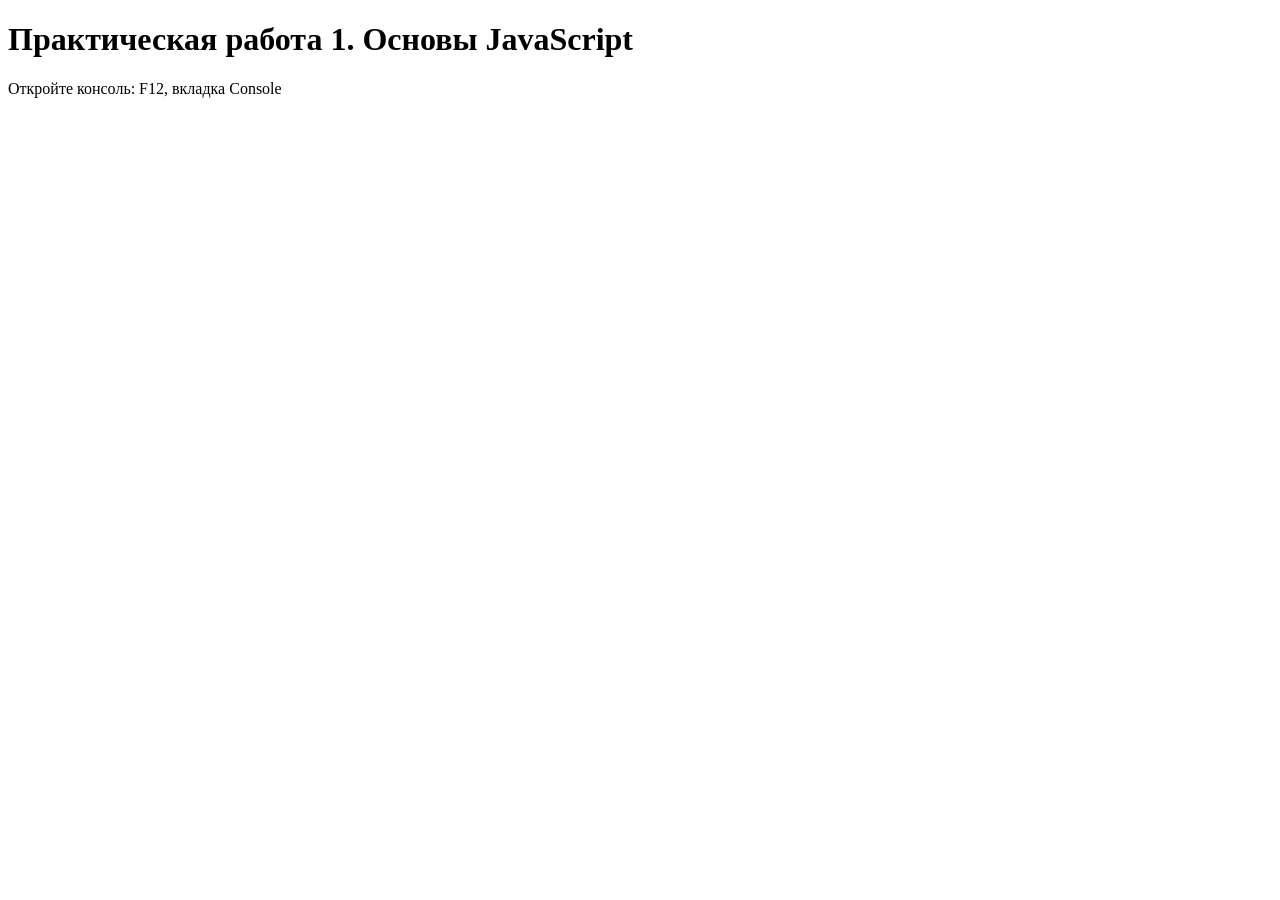
<file: p01/index.html>
<!DOCTYPE html>
<html lang="ru">
<head>
    <meta charset="UTF-8">
    <title>Практическая работа 1</title>
</head>
<body>
    <h1>Практическая работа 1. Основы JavaScript</h1>
    <p>Откройте консоль: F12, вкладка Console</p>

    <script src="js/self-1.js"></script>
</body>
</html>
</file>
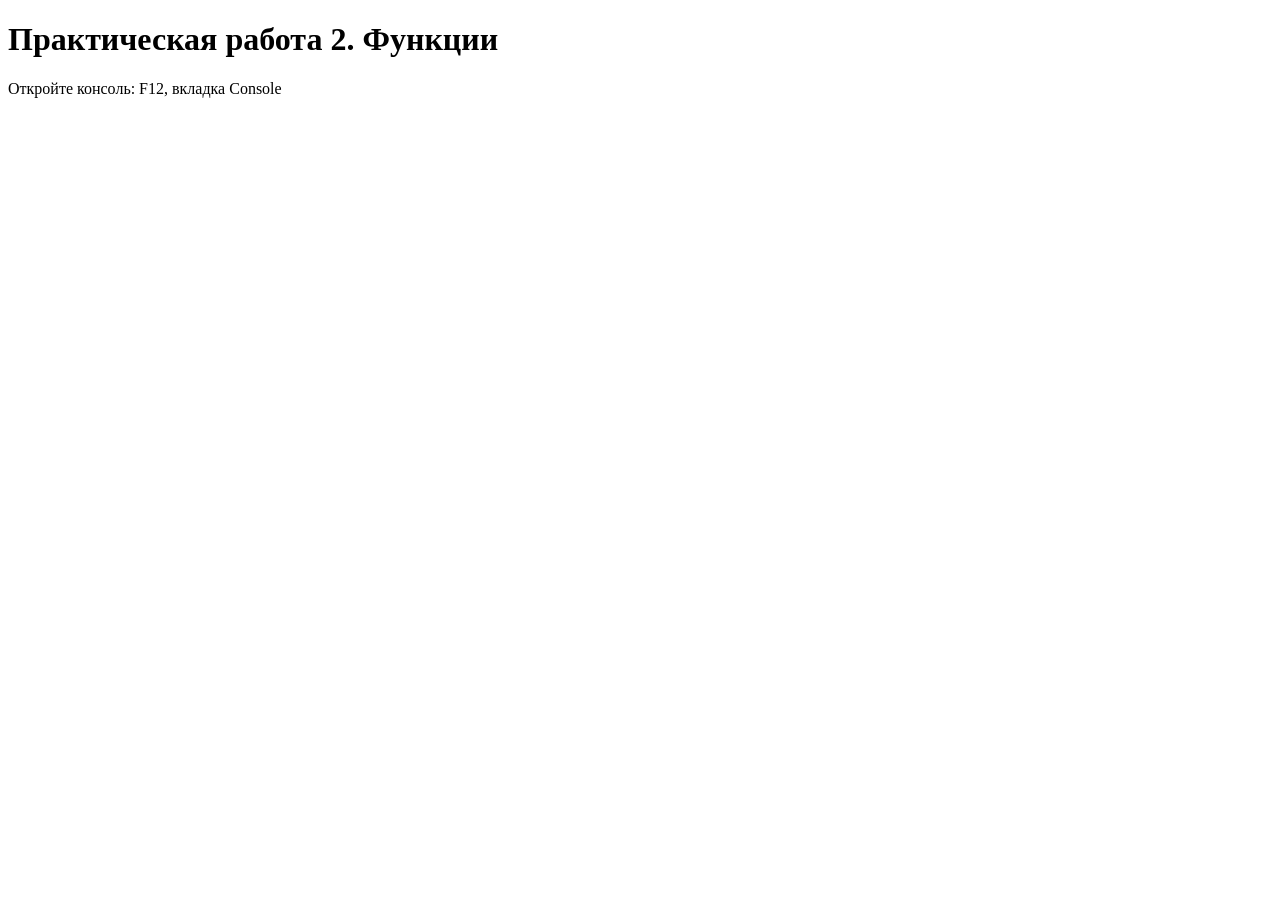
<file: p02/index.html>
<!DOCTYPE html>
<html lang="ru">
<head>
    <meta charset="UTF-8">
    <title>Практическая работа 2</title>
</head>
<body>
    <h1>Практическая работа 2. Функции</h1>
        <p>Откройте консоль: F12, вкладка Console</p> 
 
    <script src="js/self-8.js"></script>
</body>
</html>
</file>
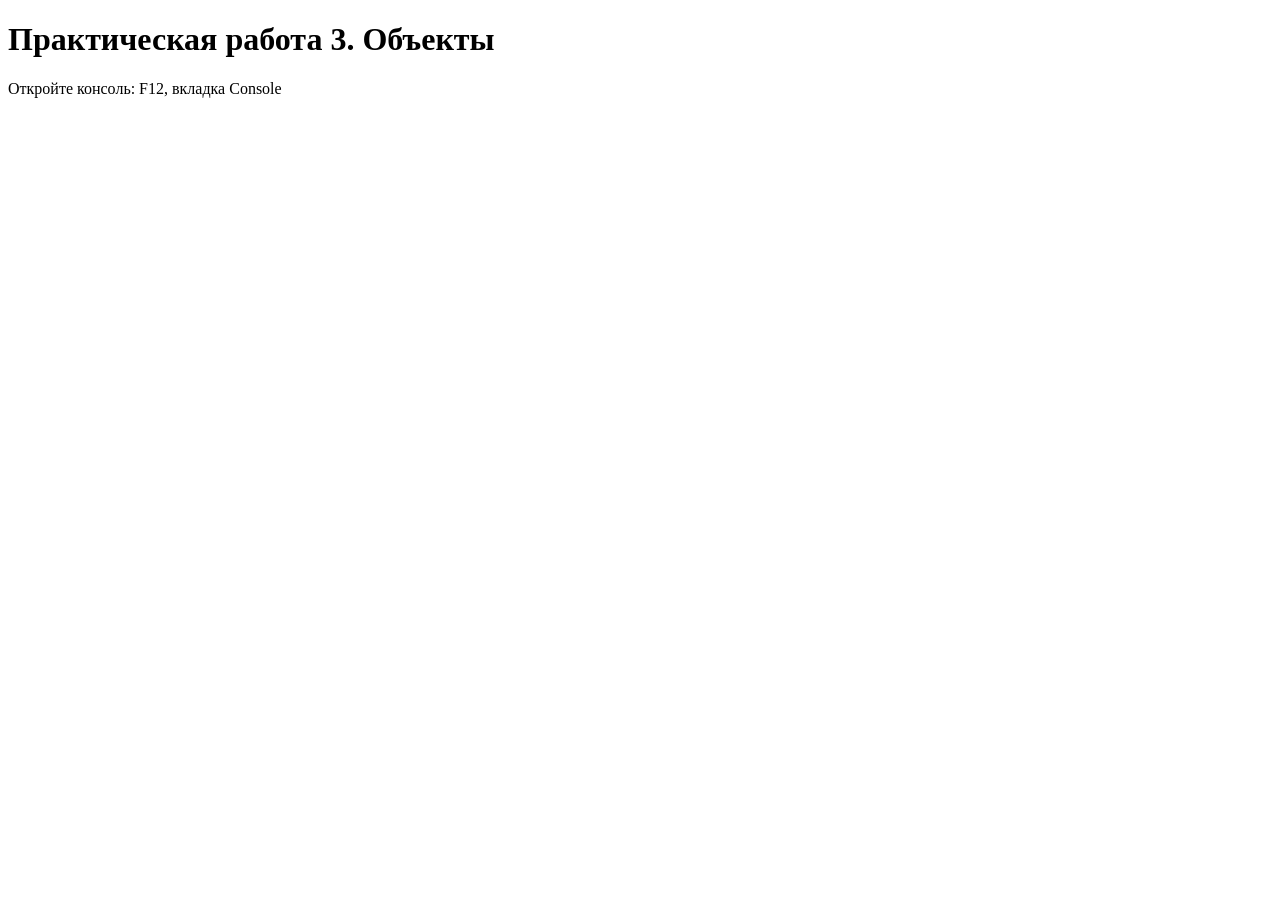
<file: p03/index.html>
<!DOCTYPE html>
<html lang="ru">
<head>
    <meta charset="UTF-8">
    <title>Практическая работа 3</title>
</head>
<body>
    <h1>Практическая работа 3. Объекты</h1>
        <p>Откройте консоль: F12, вкладка Console</p>


    <script src="js/self-8.js"></script>
</body>
</html>
</file>
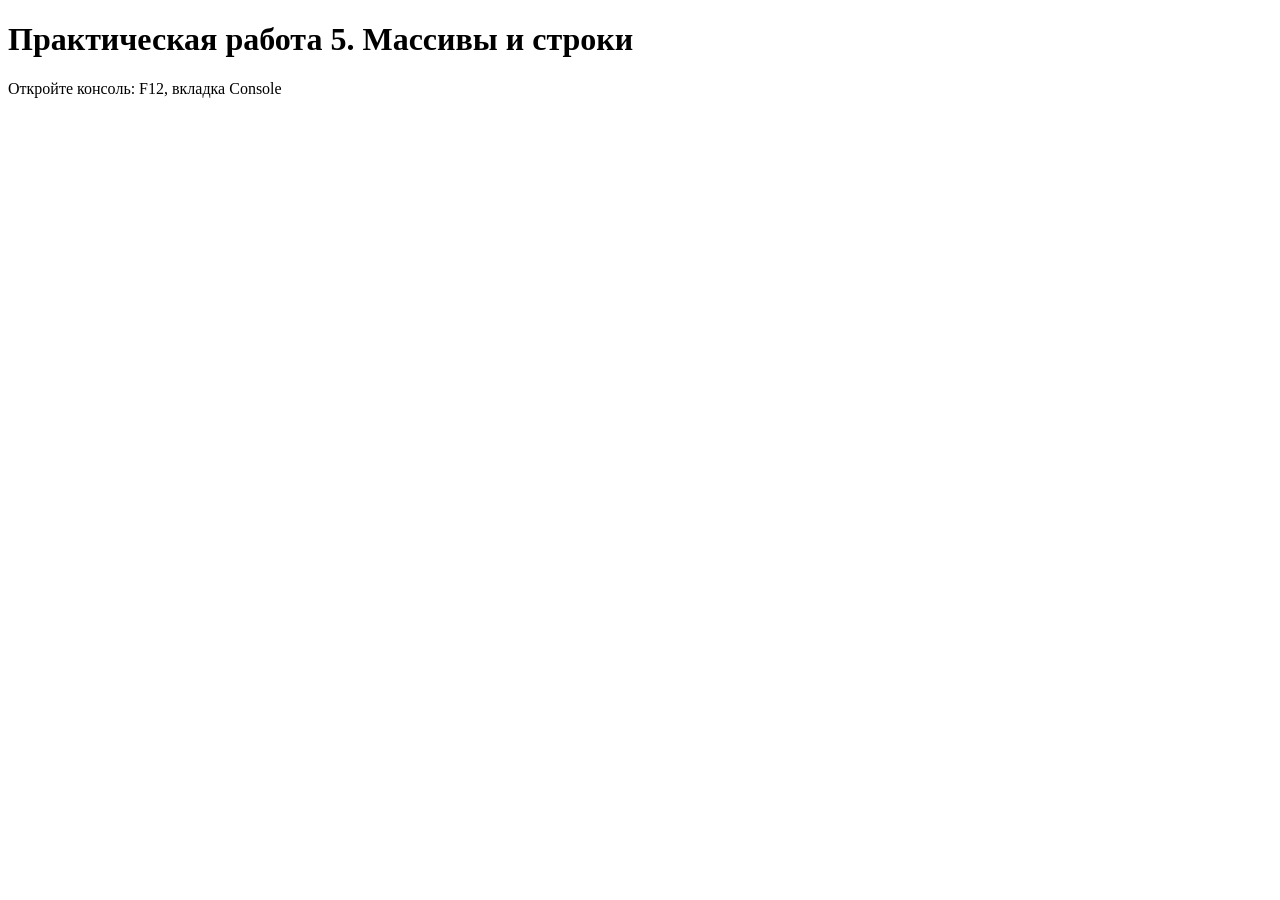
<file: p05/index.html>
<!DOCTYPE html>
<html lang="ru">
<head>
    <meta charset="UTF-8">
    <meta name="viewport" content="width=device-width, initial-scale=1.0">
    <title>Практическая работа 5</title>
</head>
<body>
    <h1>Практическая работа 5. Массивы и строки</h1>
    <p>Откройте консоль: F12, вкладка Console</p>

    <script src="js/self-8.js "></script>


</body>
</html>
</file>
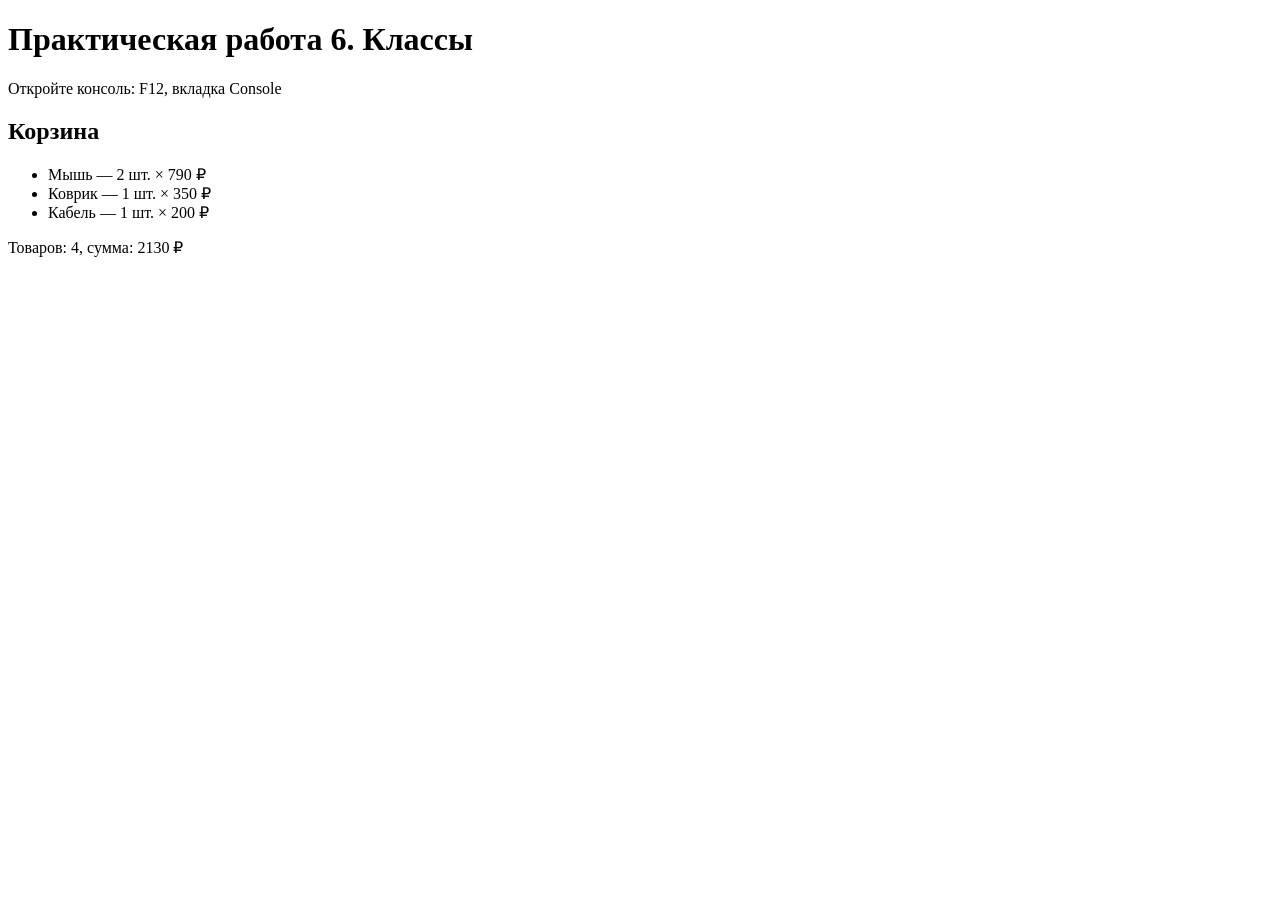
<file: p06/index.html>
<!DOCTYPE html>
<html lang="ru">
<head>
    <meta charset="UTF-8">
    <title>Практическая работа 6</title>
</head>
<body>
    <h1>Практическая работа 6. Классы</h1>
    <p>Откройте консоль: F12, вкладка Console</p>
    <div id="app"></div>
    <script src="js/errors.js"></script>
    <script src="js/self-7.js"></script>
</body>
</html>
</file>
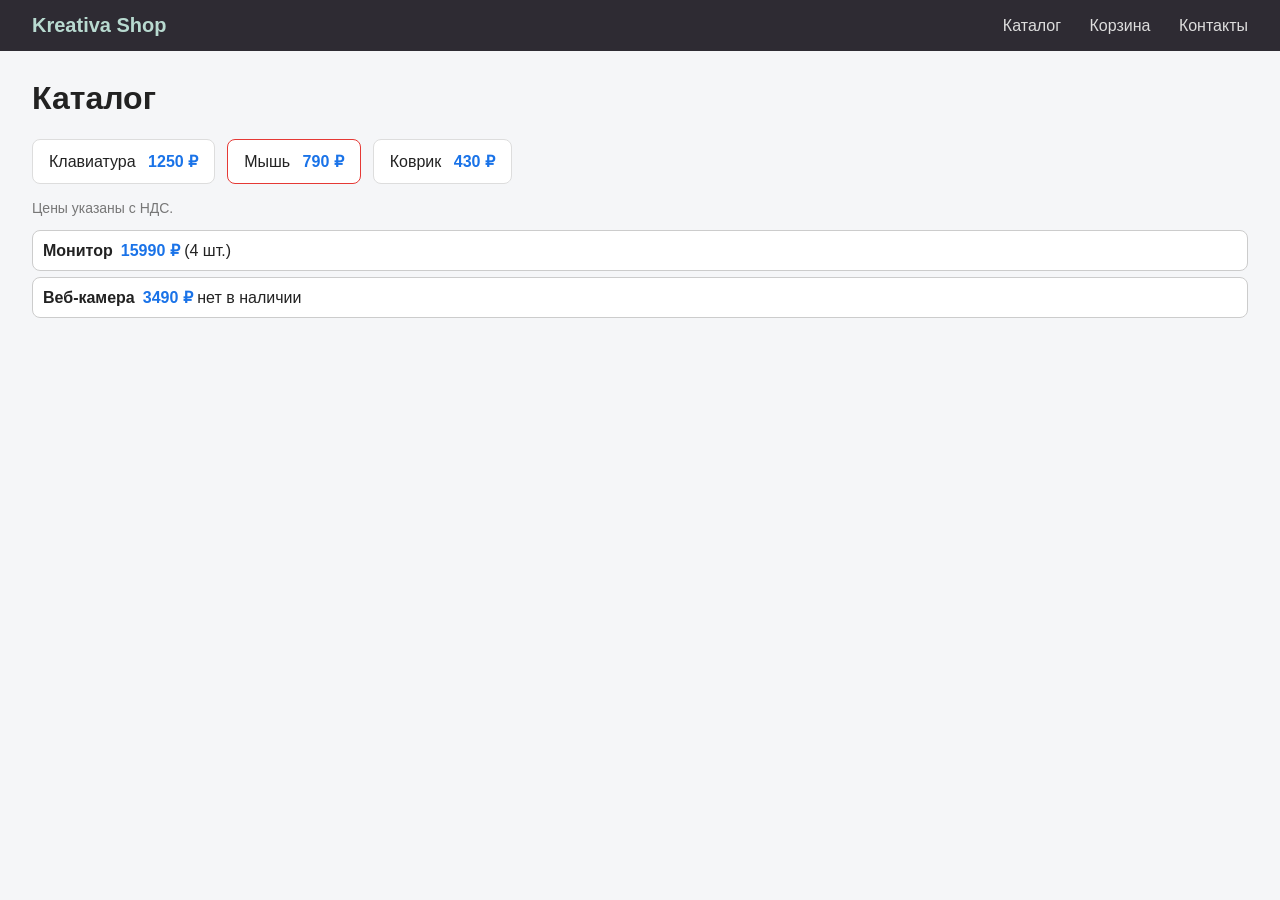
<file: p07/index.html>
<!DOCTYPE html>
<html lang="ru">
<head>
    <meta charset="UTF-8">
    <title>Практическая работа 7</title>
</head>
<body>
    <link rel="stylesheet" href="css/style.css">
    <header class="header">
        <a href="#" class="logo">Kreativa Shop</a>
        <nav class="menu">
            <a href="#catalog">Каталог</a>
            <a href="#cart">Корзина</a>
            <a href="#contacts">Контакты</a>
        </nav>
    </header>
    <main>
        <h1 id="title">Каталог</h1>
        <ul id="products" class="products">
            <li class="product" data-id="1" data-price="1250">Клавиатура <span class="price">1250 ₽</span></li>
            <li class="product sale" data-id="2" data-price="790">Мышь <span class="price">790 ₽</span></li>
            <li class="product" data-id="3" data-price="430">Коврик <span class="price">430 ₽</span></li>
        </ul>
        <p class="note">Цены указаны с НДС.</p>
        <div id="app"></div>
    </main>
    <script src="js/09-custom.js"></script>
</body>
</html>
</file>
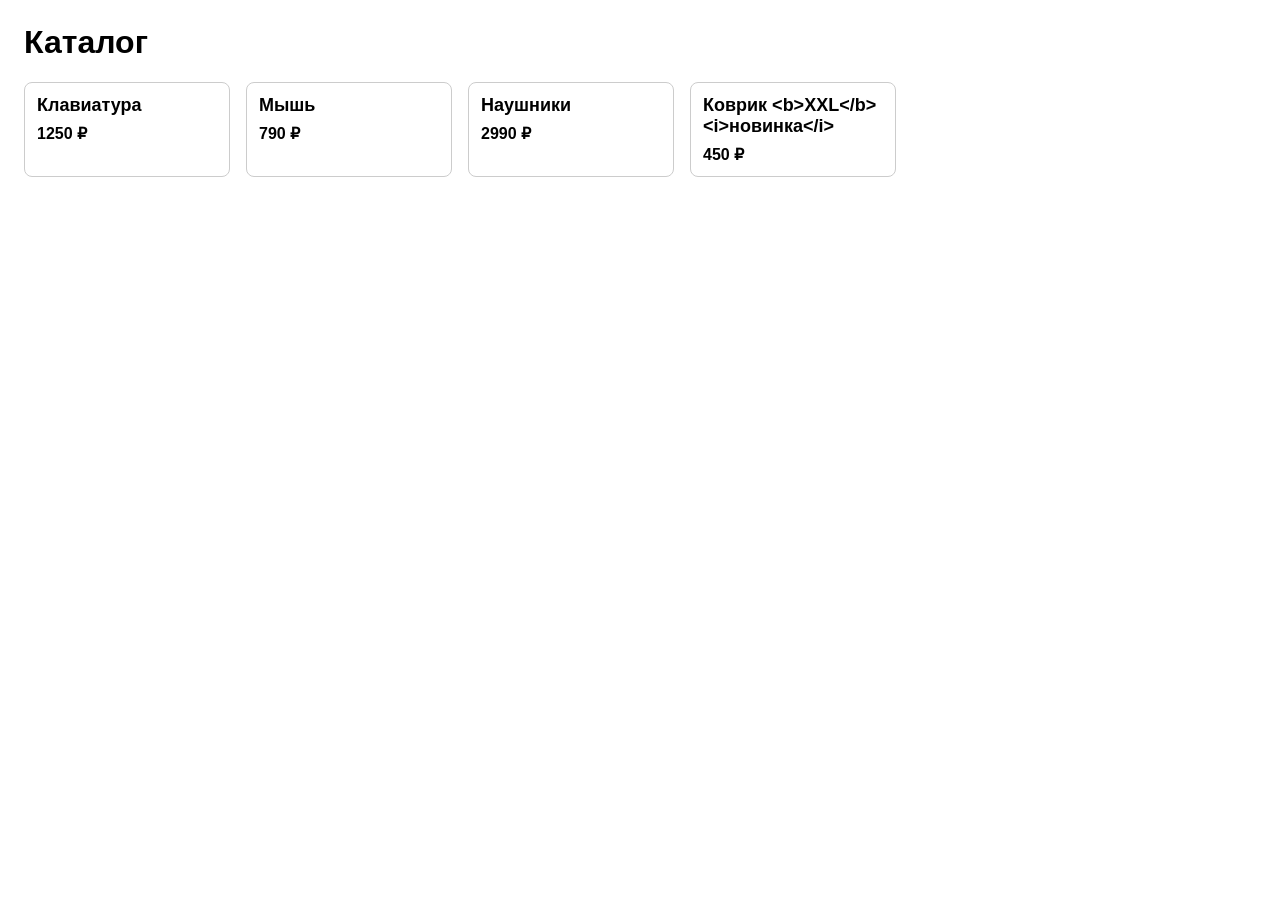
<file: p05/render.html>
<!DOCTYPE html>
<html lang="ru">
<head>
    <meta charset="UTF-8">
    <title>Каталог</title>
    <style>
        body {
            font-family: Arial, sans-serif;
            margin: 24px;
        }

        .list {
            display: flex;
            gap: 16px;
            flex-wrap: wrap;
        }

        .card {
            border: 1px solid #ccc;
            border-radius: 8px;
            padding: 12px;
            width: 180px;
        }

            .card h3 {
                margin: 0 0 8px;
                font-size: 18px;
            }

        .price {
            font-weight: bold;
        }

        .old {
            color: #999;
            text-decoration: line-through;
            margin-left: 6px;
        }

        .badge {
            display: inline-block;
            margin-top: 8px;
            padding: 2px 8px;
            background: #fde2e2;
            color: #b00020;
            border-radius: 4px;
            font-size: 13px;
        }
    </style>
</head>
<body>
    <h1>Каталог</h1>
    <div id="catalog" class="list"></div>
    <script src="js/06-render.js"></script>
</body>
</html>
</file>
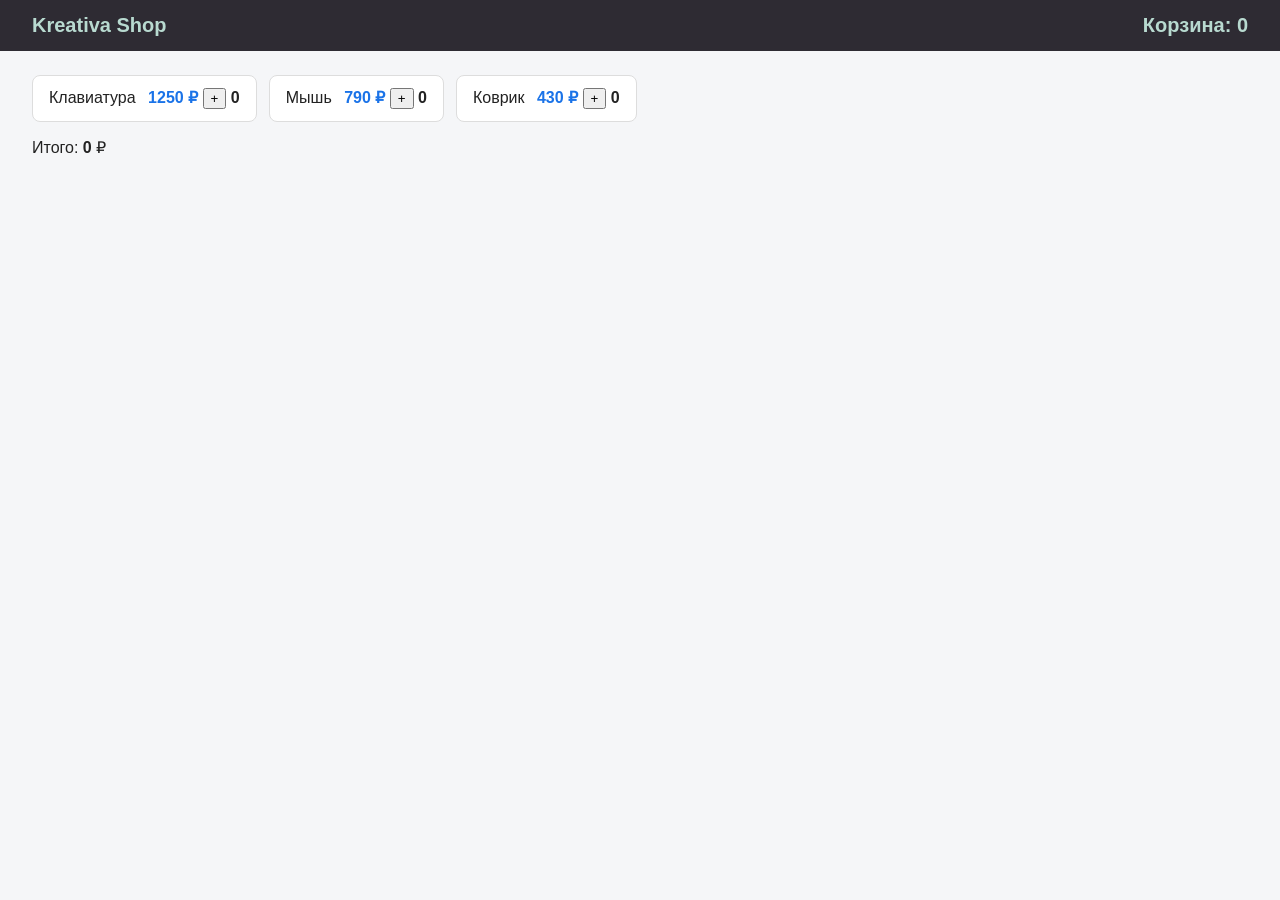
<file: p07/catalog.html>
<!DOCTYPE html>
<html lang="ru">
<head>
    <meta charset="UTF-8">
    <title>Каталог</title>
    <link rel="stylesheet" href="css/style.css">
</head>
<body>
    <header class="header">
        <a href="#" class="logo">Kreativa Shop</a>
        <span class="logo">Корзина: <b id="count">0</b></span>
    </header>
    <main>
        <ul id="list" class="products"></ul>
        <p>Итого: <b id="total">0</b> ₽</p>
    </main>
    <script src="js/10-catalog.js"></script>
</body>
</html>
</file>
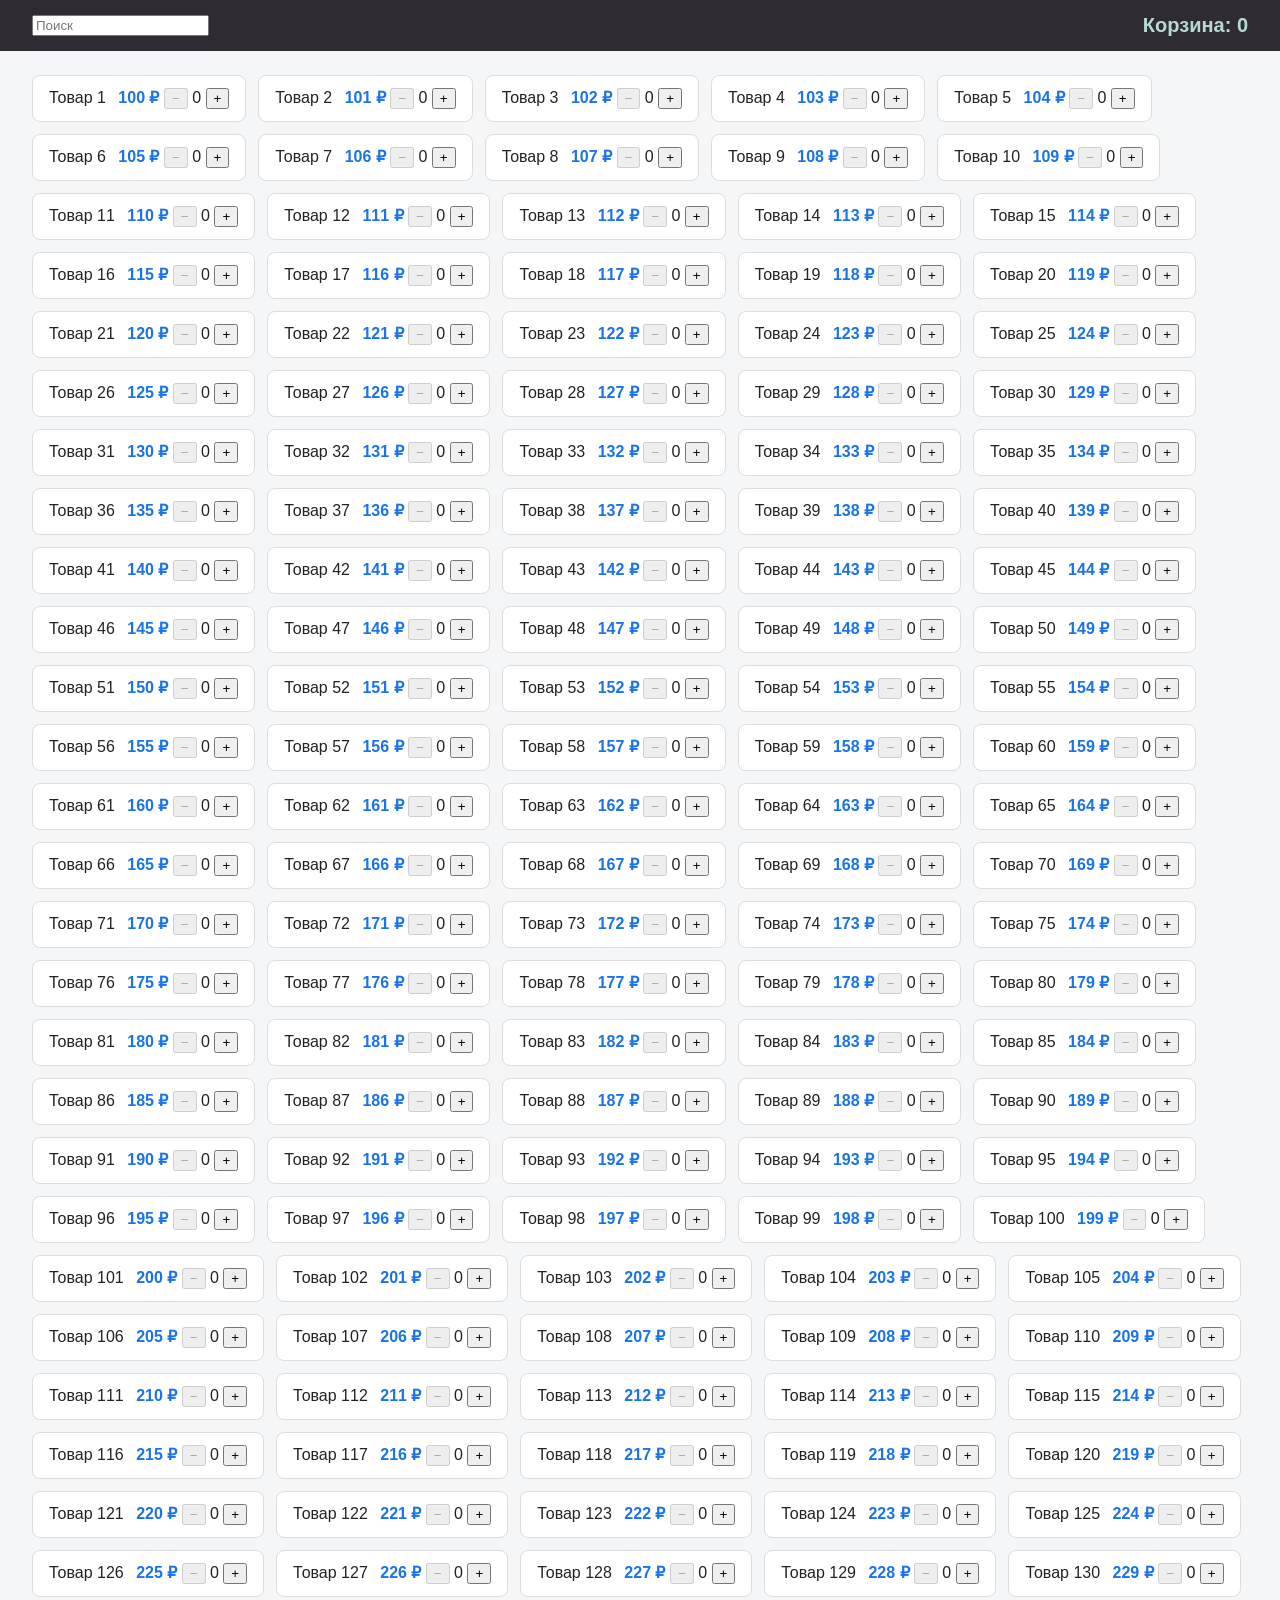
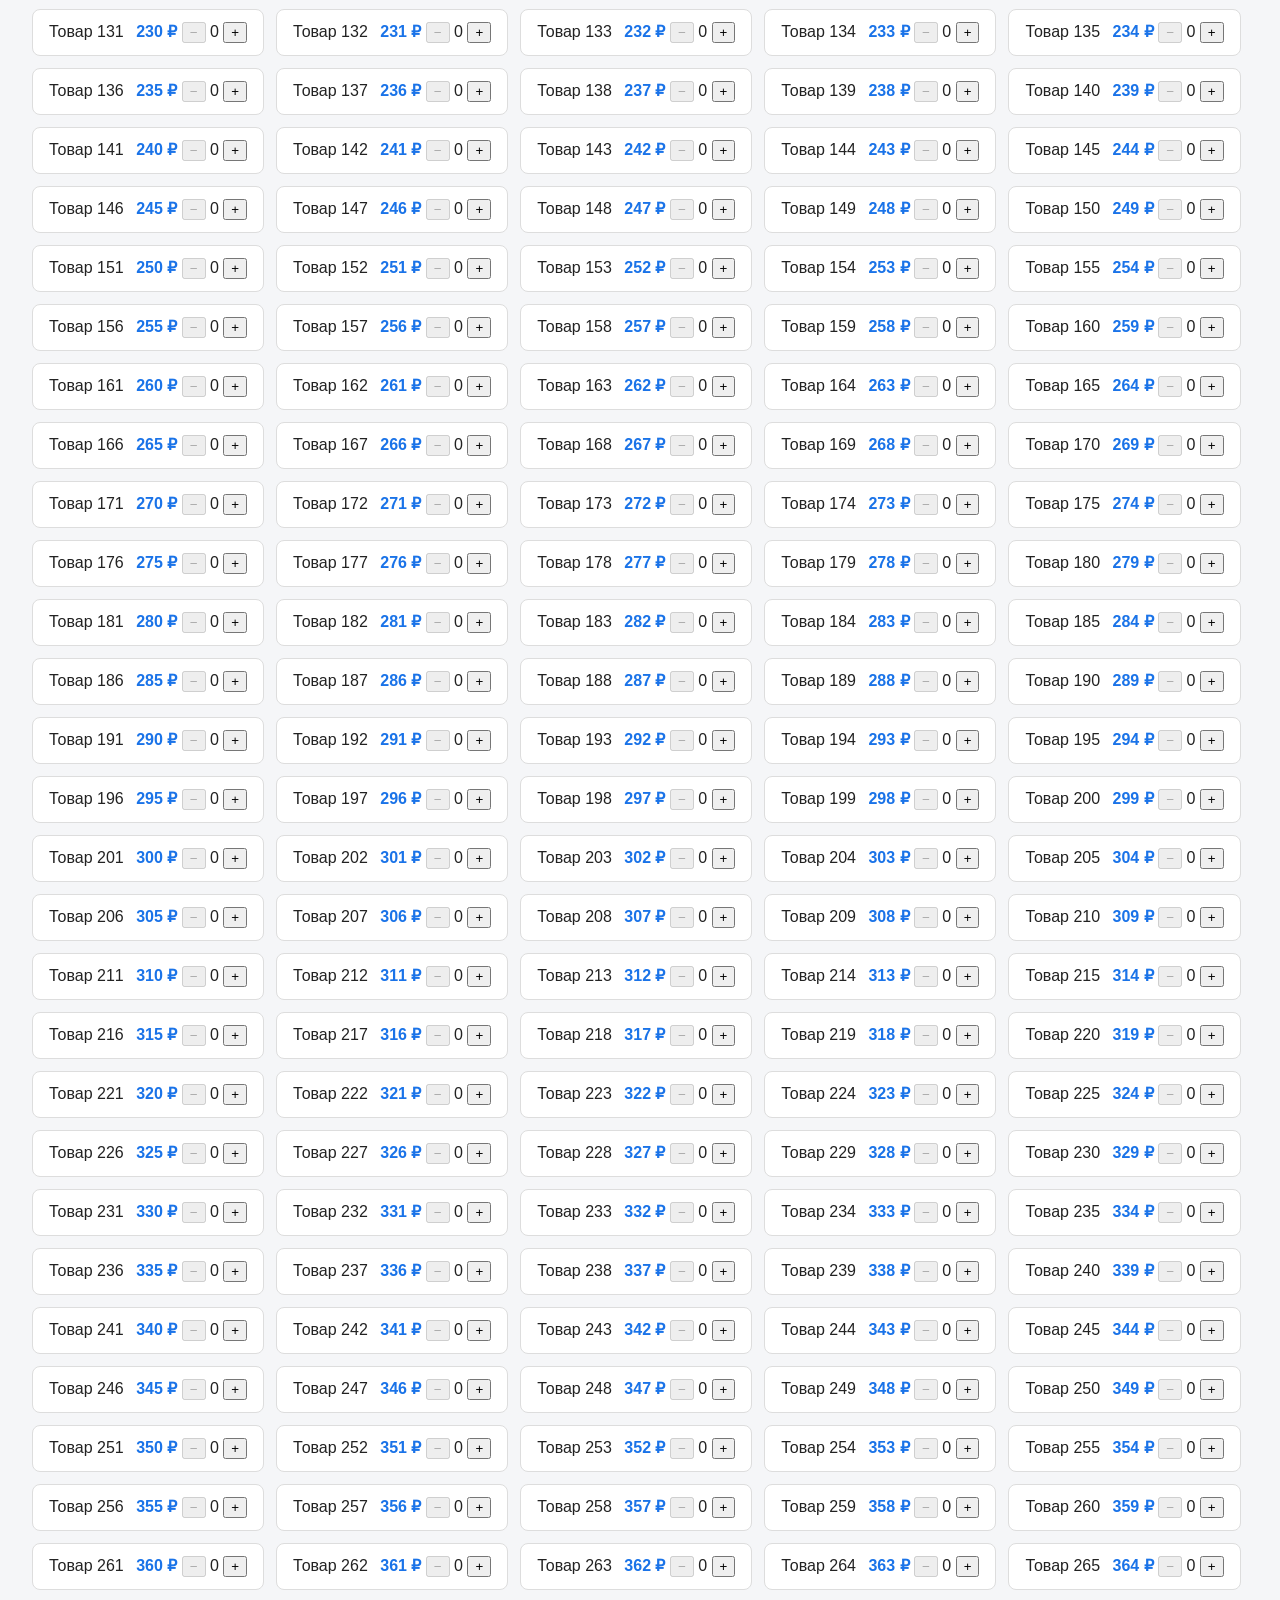
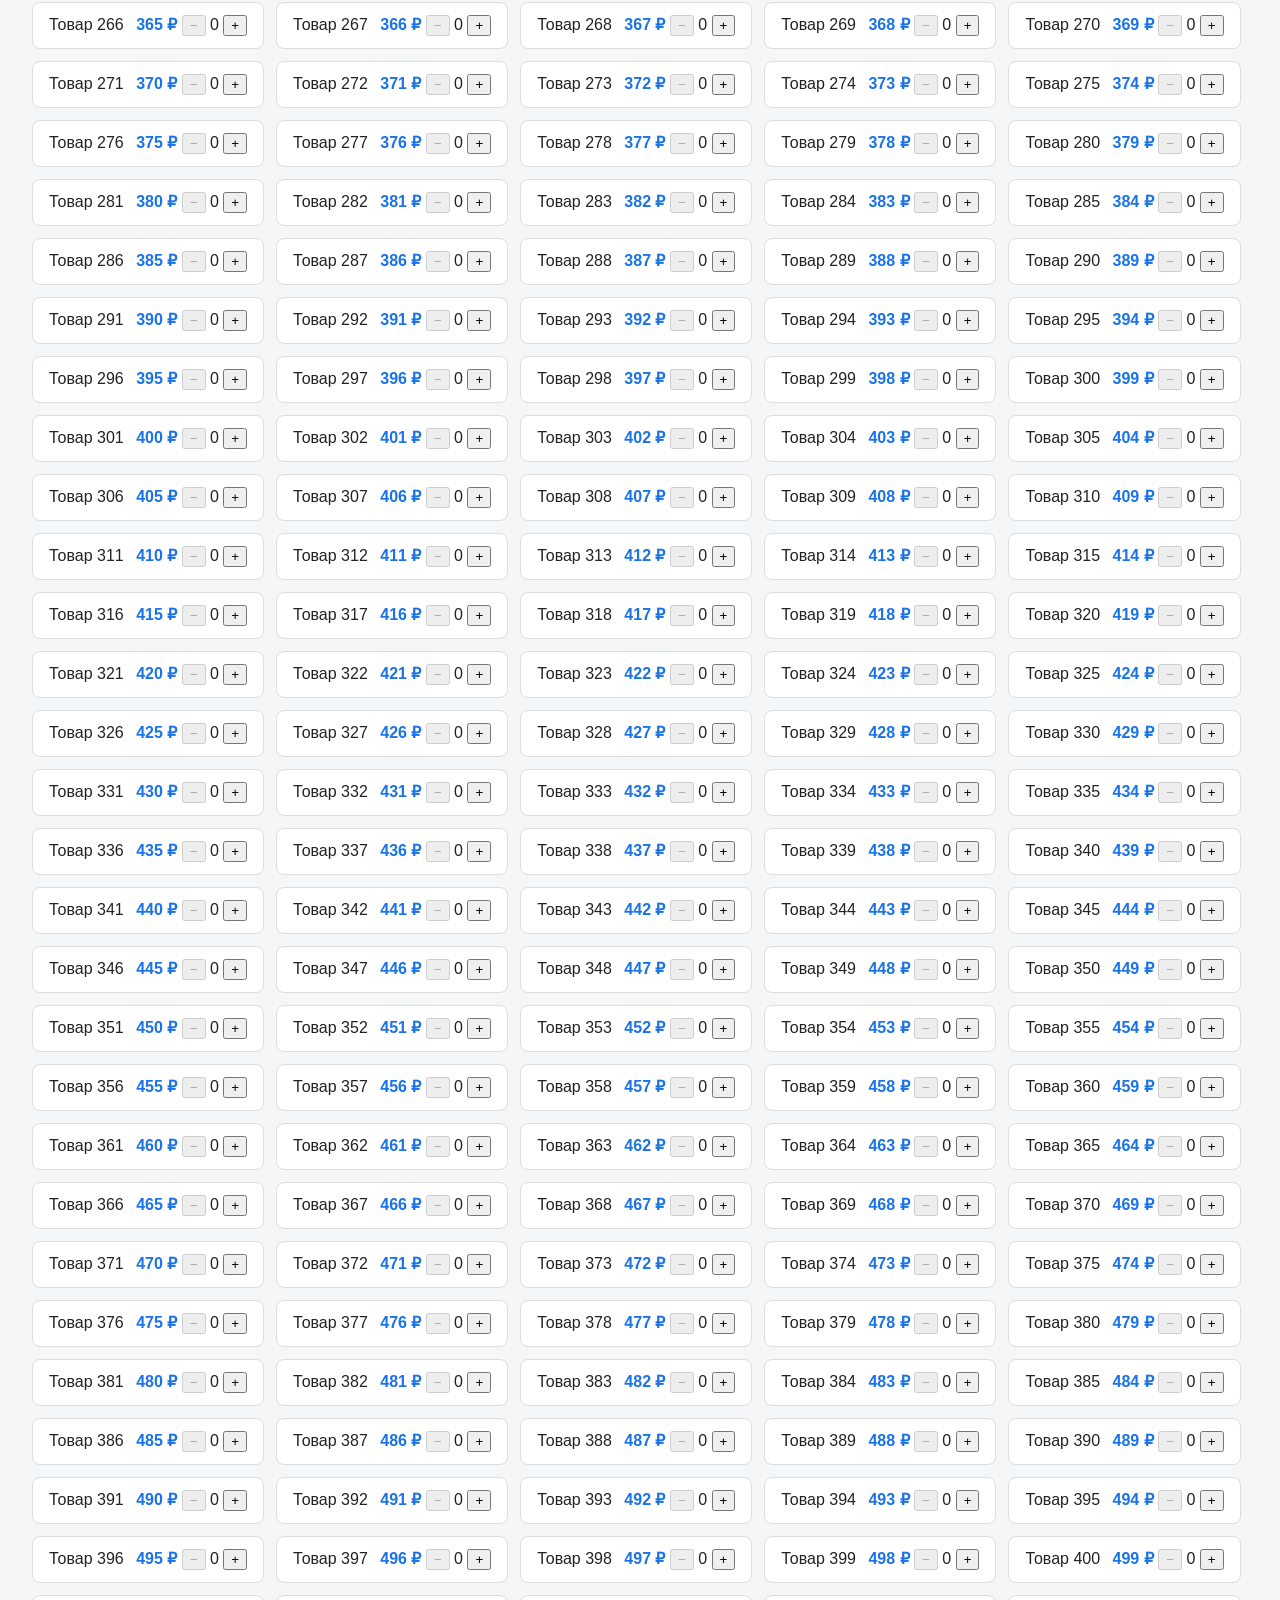
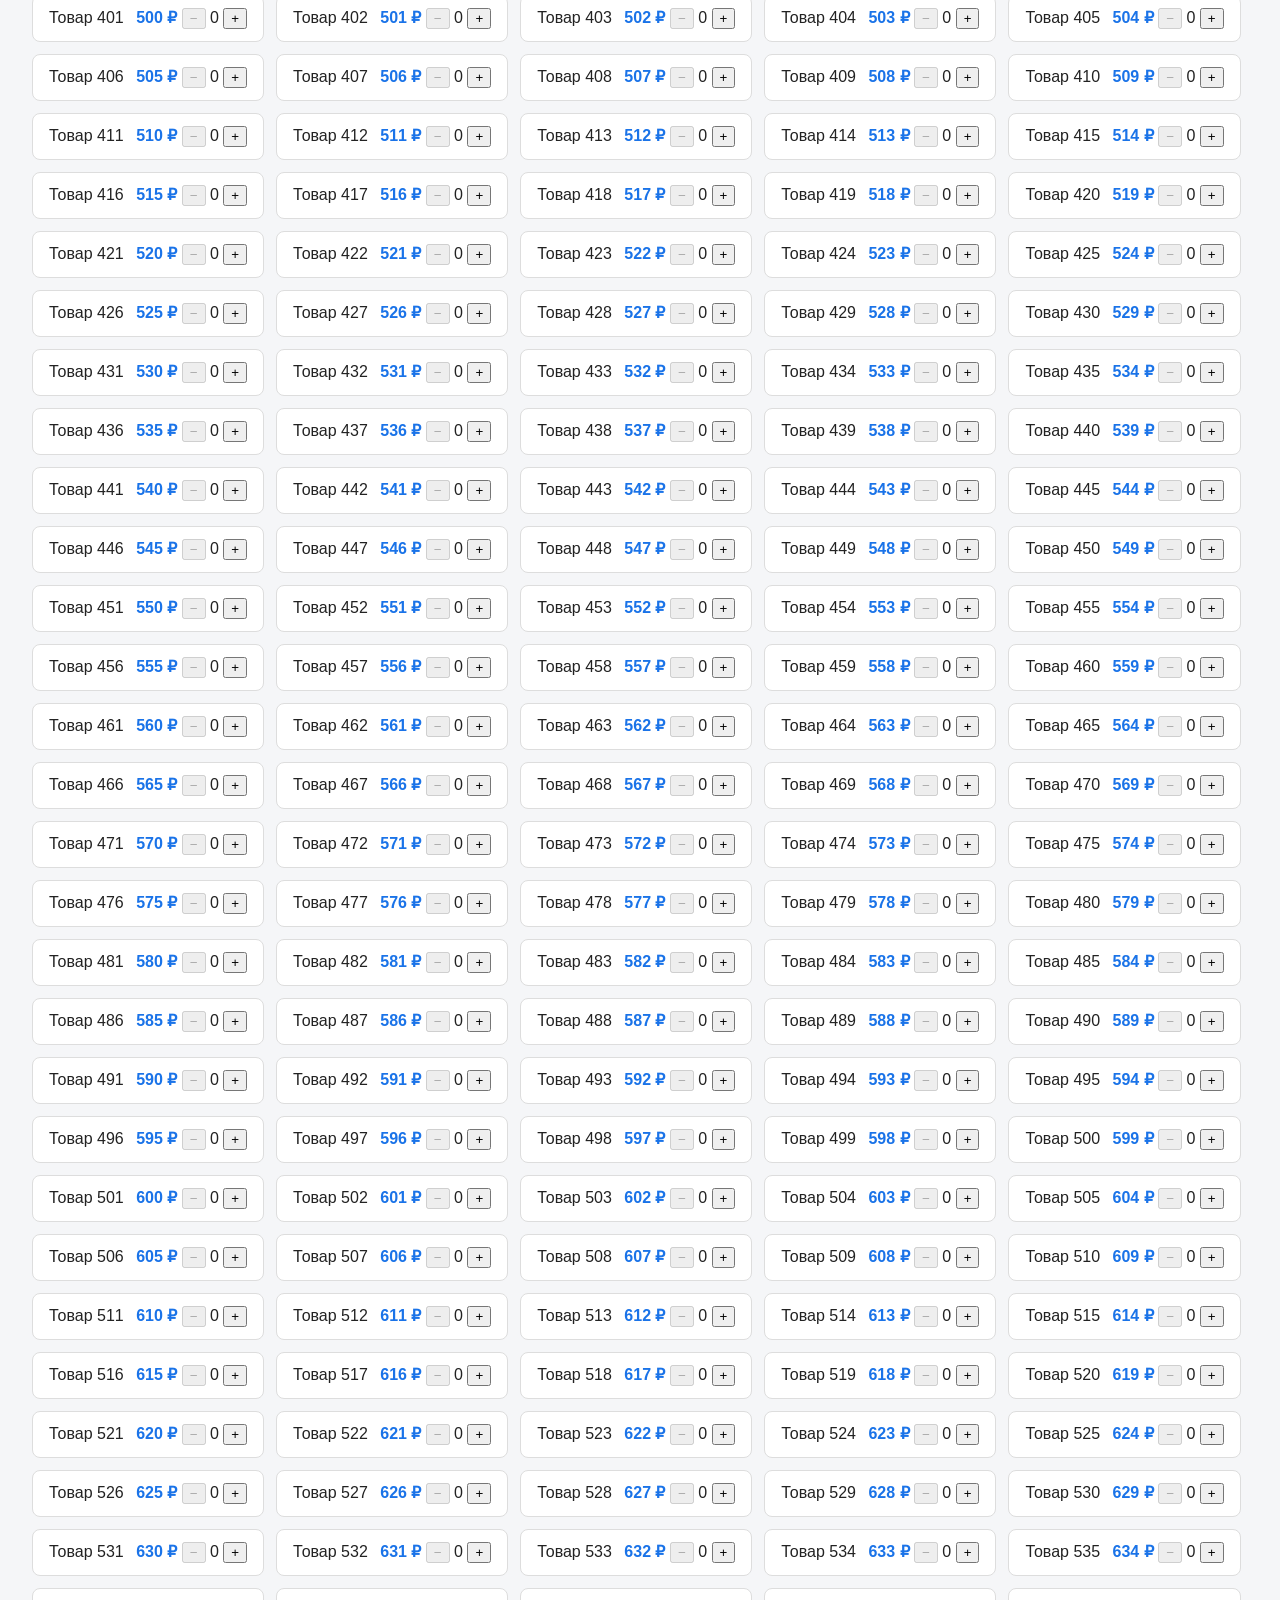
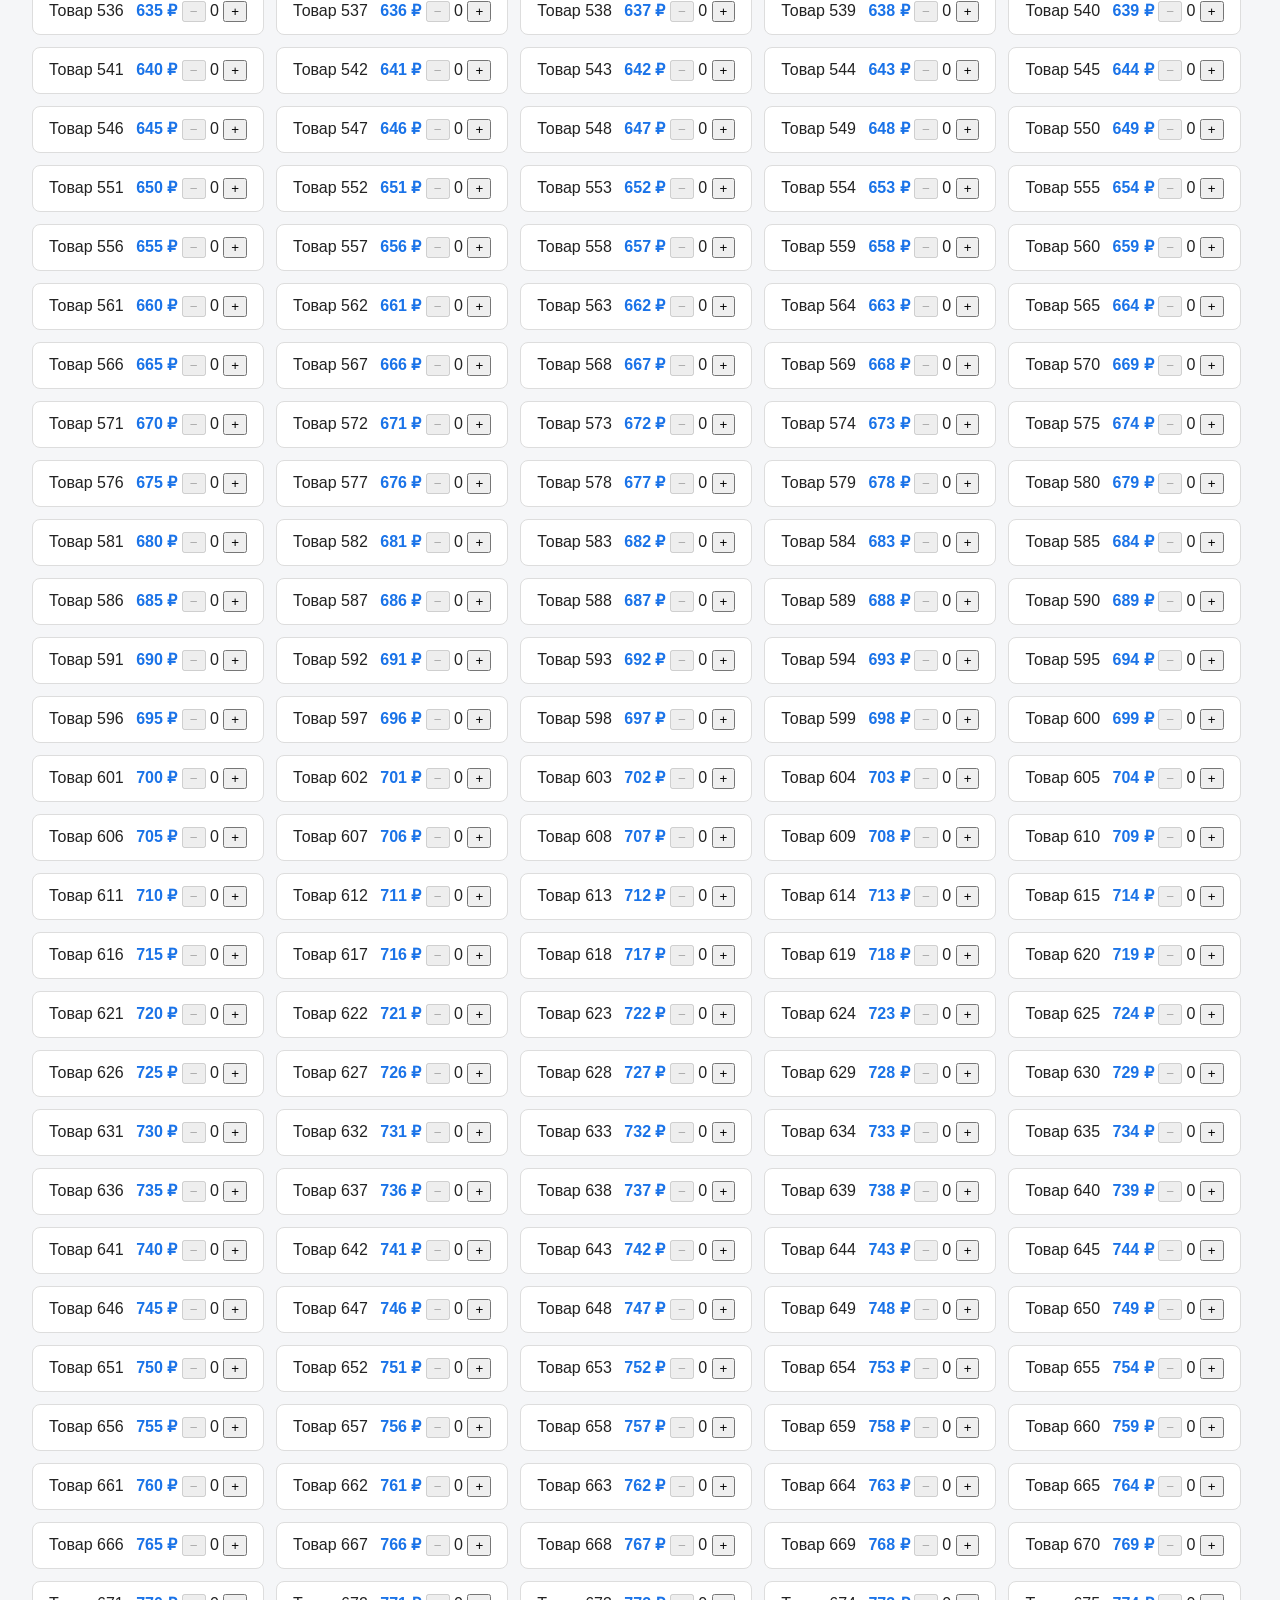
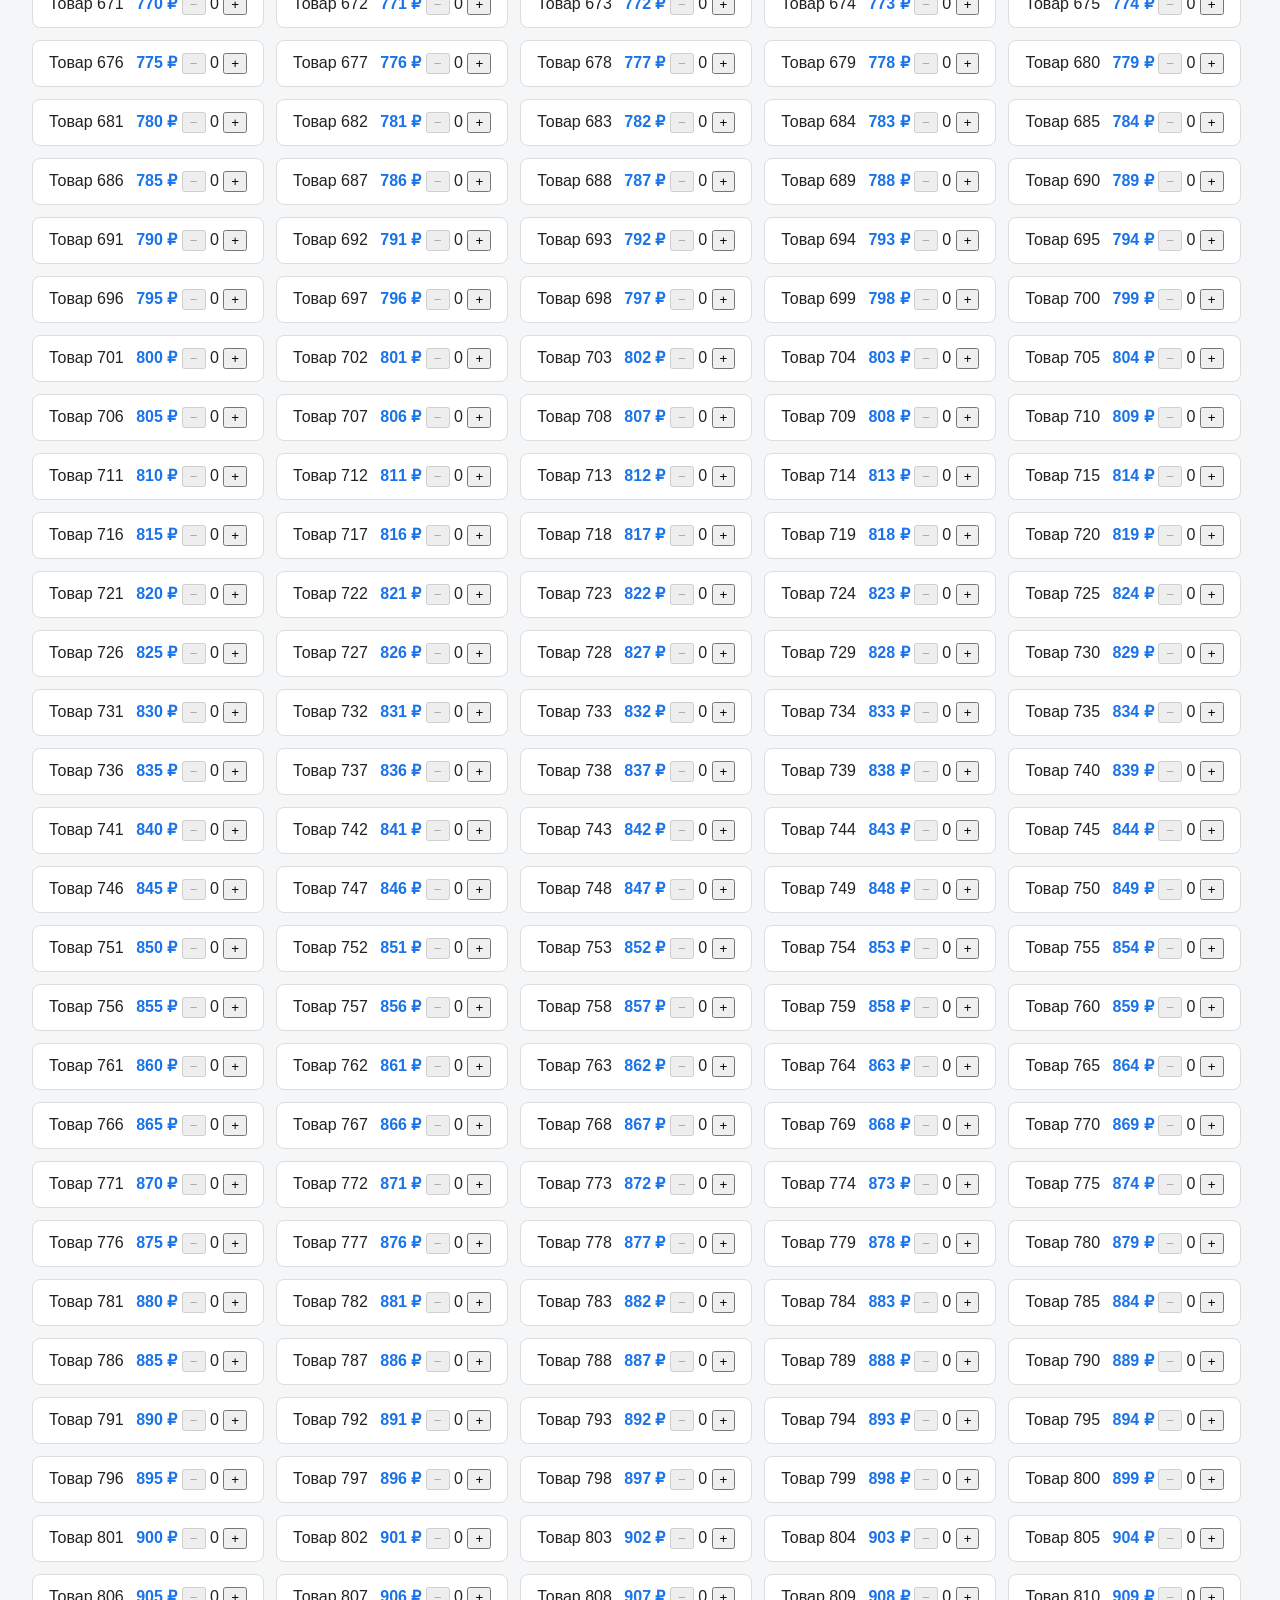
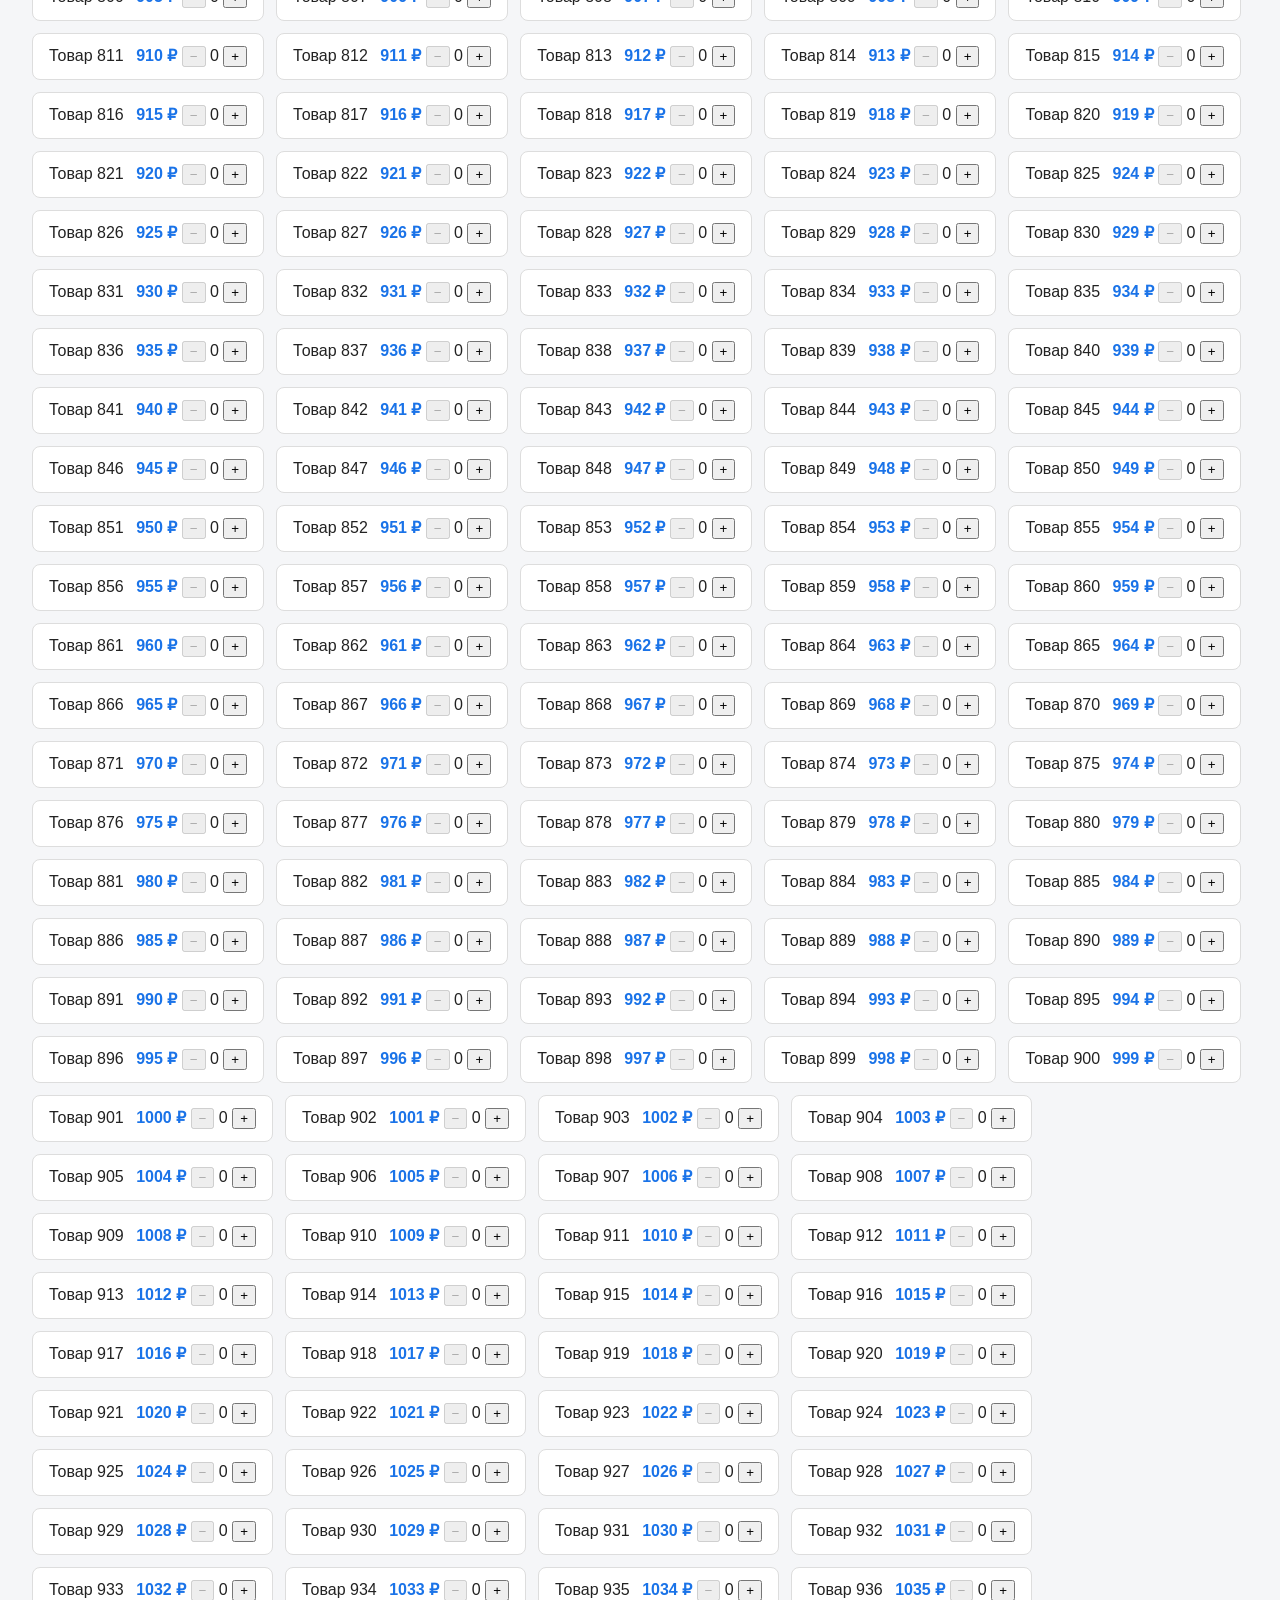
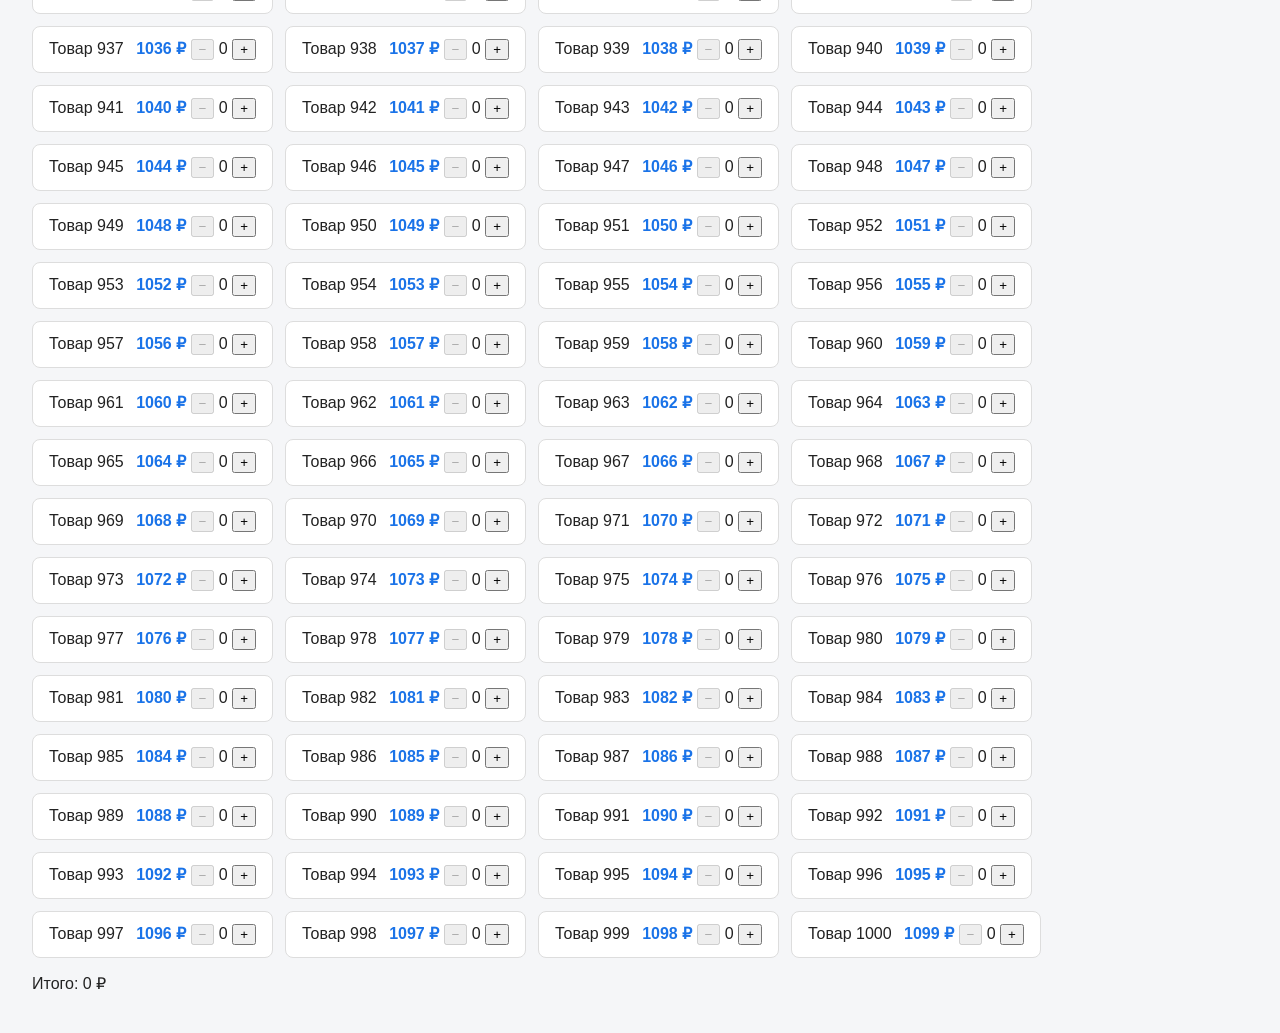
<file: p07/catalog2.html>
<!DOCTYPE html>
<html lang="ru">
<head>
    <meta charset="UTF-8">
    <title>Каталог 2</title>
    <link rel="stylesheet" href="css/style.css">
</head>
<body>
    <div id="app"></div>
    <script src="js/10b-render.js"></script>
</body>
</html>
</file>
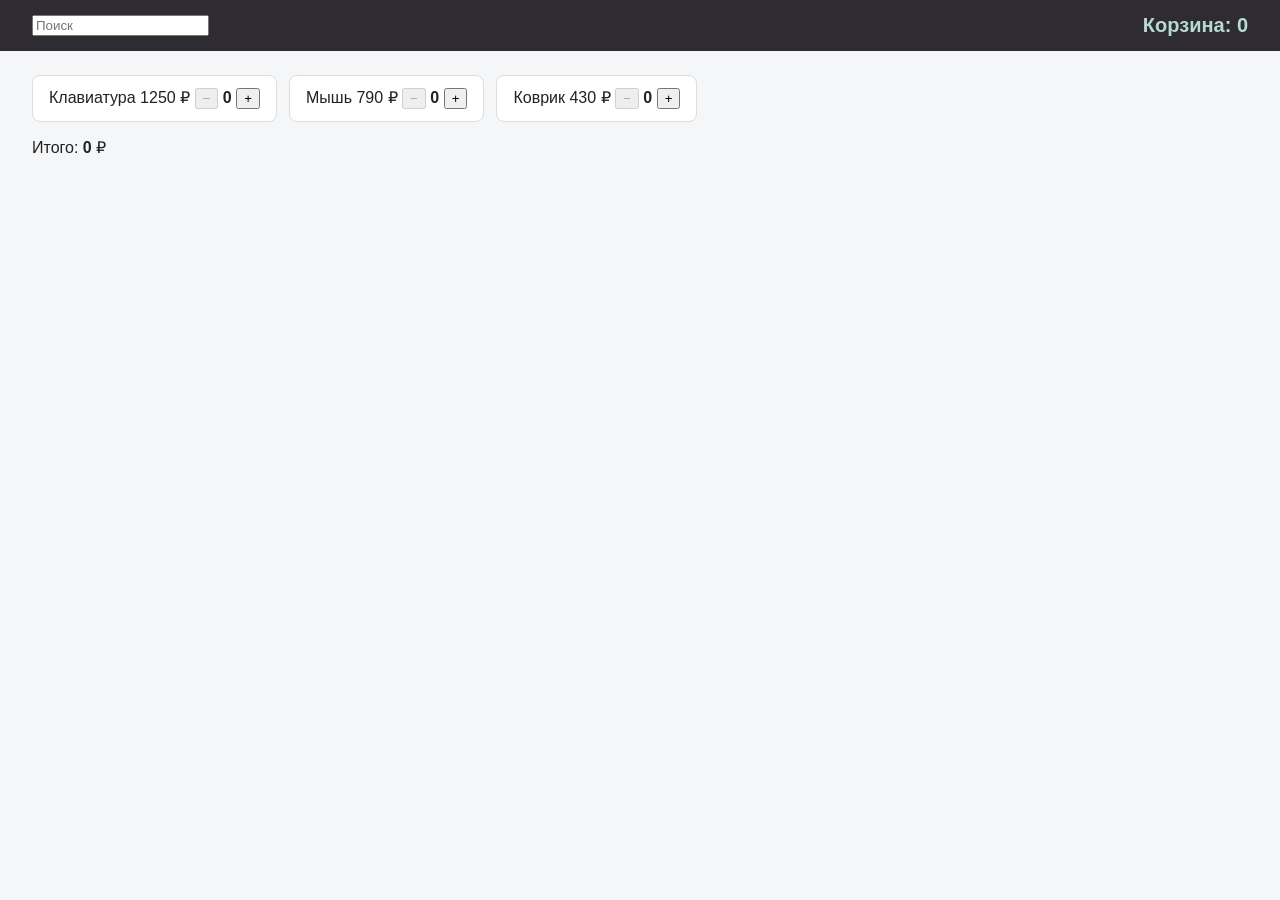
<file: p07/catalog3.html>
<!DOCTYPE html>
<html lang="ru">
<head>
    <meta charset="UTF-8">
    <title>Каталог 3</title>
    <link rel="stylesheet" href="css/style.css">
</head>
<body>
    <header class="header">
        <input id="search" placeholder="Поиск">
        <span class="logo">Корзина: <b id="count">0</b></span>
    </header>
    <main><ul id="list" class="products"></ul><p>Итого: <b id="total">0</b> ₽</p></main>
    <script src="js/10c-keyed.js"></script>
</body>
</html>
</file>
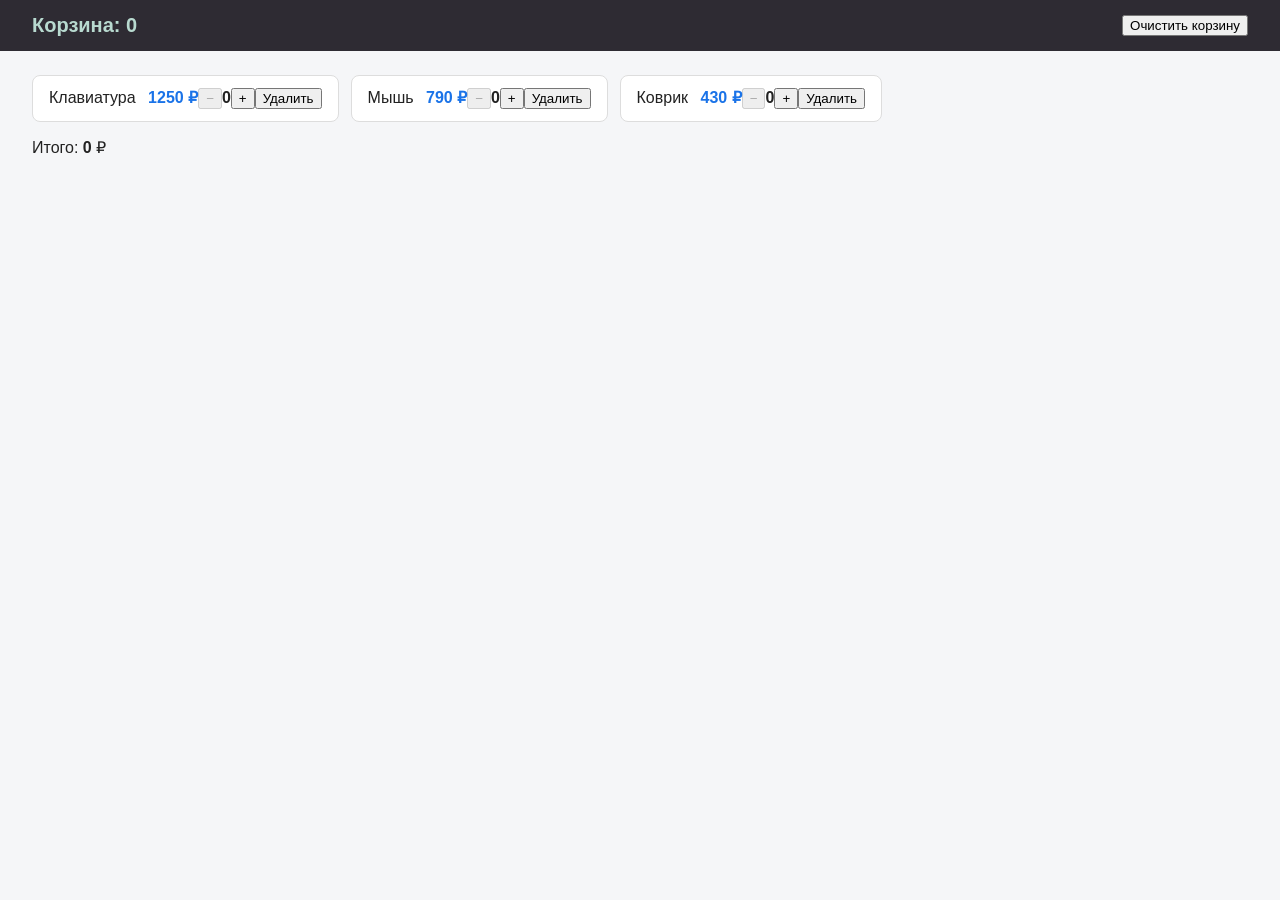
<file: self/self-3.html>
<!DOCTYPE html>
<html lang="ru">
<head>
    <meta charset="UTF-8">
    <title>Точечное обновление</title>
    <link rel="stylesheet" href="css/style.css">
</head>
<body>
    <header class="header">
        <span class="logo">Корзина: <b id="count">0</b></span>
        <button id="clear" type="button">Очистить корзину</button>
    </header>
    <main>
        <ul id="list" class="products"></ul>
        <p>Итого: <b id="total">0</b> ₽</p>
    </main>
    <script src="js/self-3.js"></script>
</body>
</html>
</file>
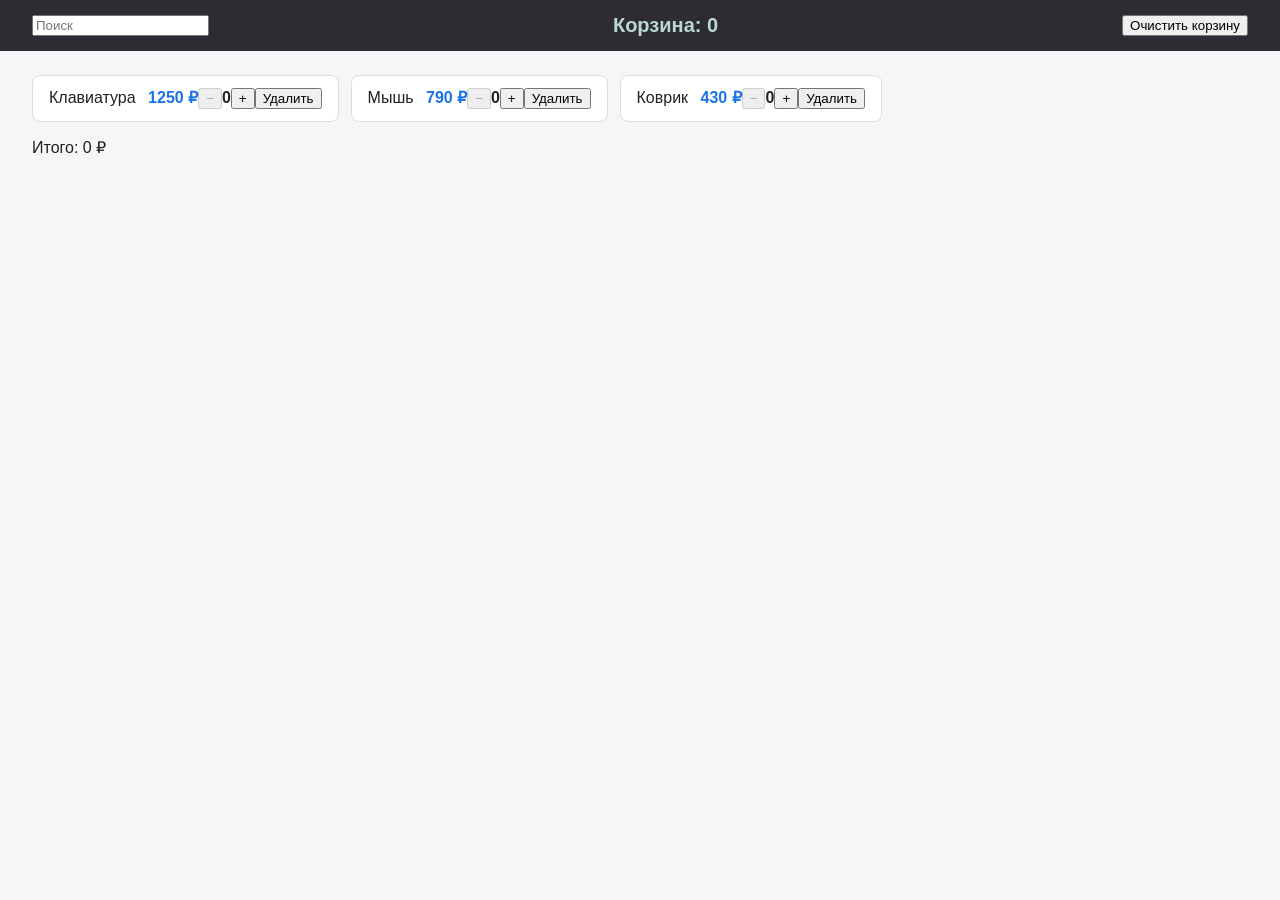
<file: self/self-4.html>
<!DOCTYPE html>
<html lang="ru">
<head>
    <meta charset="UTF-8">
    <title>Полная перерисовка</title>
    <link rel="stylesheet" href="css/style.css">
</head>
<body>
    <div id="app"></div>
    <script src="js/self-4.js"></script>
</body>
</html>
</file>
<file: p07/css/style.css>
body {
    font-family: Arial, sans-serif;
    margin: 0;
    background: #f5f6f8;
    color: #222;
}

.header {
    display: flex;
    justify-content: space-between;
    align-items: center;
    padding: 14px 32px;
    background: #2e2b33;
}

.logo {
    color: #b8dad0;
    font-weight: bold;
    font-size: 20px;
    text-decoration: none;
}

.menu a {
    color: #ddd;
    margin-left: 24px;
    text-decoration: none;
}

main {
    padding: 8px 32px 24px;
}

.products {
    list-style: none;
    padding: 0;
    display: flex;
    gap: 12px;
    flex-wrap: wrap;
}

.product {
    background: #fff;
    border: 1px solid #ddd;
    border-radius: 8px;
    padding: 12px 16px;
}

.price {
    color: #1a73e8;
    font-weight: bold;
    margin-left: 8px;
}

.sale {
    border-color: #e53935;
}

.hidden {
    display: none;
}

.selected {
    outline: 3px solid #1a73e8;
}

.note {
    color: #777;
    font-size: 14px;
}
</file>
<file: self/css/style.css>
body {
    font-family: Arial, sans-serif;
    margin: 0;
    background: #f5f6f8;
    color: #222;
}

.header {
    display: flex;
    justify-content: space-between;
    align-items: center;
    padding: 14px 32px;
    background: #2e2b33;
}

.logo {
    color: #b8dad0;
    font-weight: bold;
    font-size: 20px;
    text-decoration: none;
}

.menu a {
    color: #ddd;
    margin-left: 24px;
    text-decoration: none;
}

main {
    padding: 8px 32px 24px;
}

.products {
    list-style: none;
    padding: 0;
    display: flex;
    gap: 12px;
    flex-wrap: wrap;
}

.product {
    background: #fff;
    border: 1px solid #ddd;
    border-radius: 8px;
    padding: 12px 16px;
}

.price {
    color: #1a73e8;
    font-weight: bold;
    margin-left: 8px;
}

.sale {
    border-color: #e53935;
}

.hidden {
    display: none;
}

.selected {
    outline: 3px solid #1a73e8;
}

.note {
    color: #777;
    font-size: 14px;
}



.heading-accent {
    color: #1a73e8;
}



product-card {
    display: block;
    background: #fff;
    border: 1px solid #ddd;
    border-radius: 8px;
    padding: 12px 16px;
}
</file>
